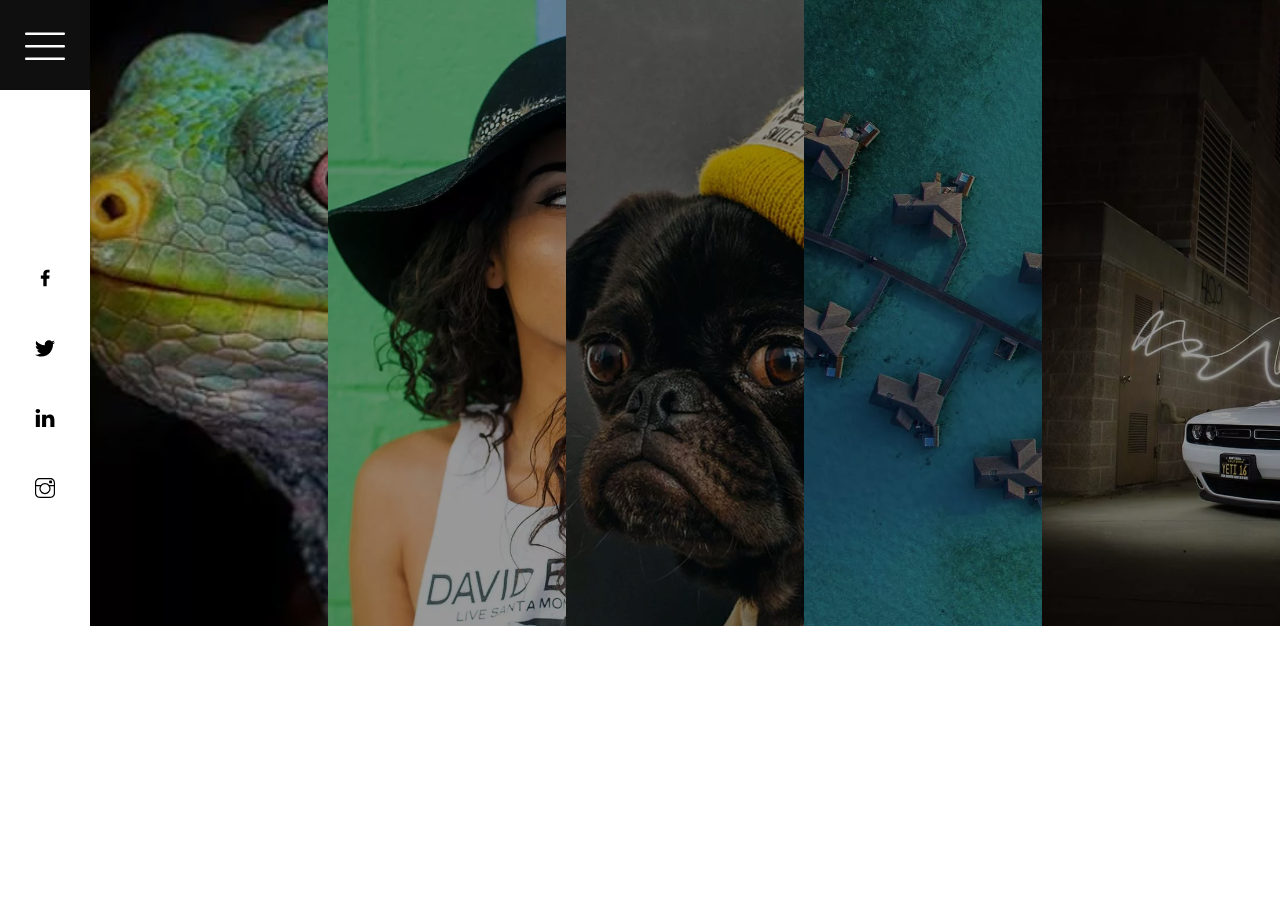
<file: INDEX.html>
<!DOCTYPE html>
<html lang="pt-br">

<head>
    <meta charset="UTF-8">
    <meta name="viewport" content="width=device-width, initial-scale=1.0">
    <title>Document</title>
    <link rel="stylesheet" href="rian.css">
    <link rel="preconnect" href="https://fonts.googleapis.com">
    <link rel="preconnect" href="https://fonts.gstatic.com" crossorigin>
    <link href="https://fonts.googleapis.com/css2?family=Montserrat:ital,wght@0,100..900;1,100..900&display=swap"
        rel="stylesheet">
</head>

<body>
    <div id="home" class="">
        <input class="checkboxmenu" type="checkbox">
        <div id="menuc">
            <div id="partecimamenuc">
                <div id="" class="divseta">
                    <svg class="seta" version="1.1" xmlns="http://www.w3.org/2000/svg"
                        xmlns:xlink="http://www.w3.org/1999/xlink" viewBox="0 0 17 17">
                        <g>
                        </g>
                        <path
                            d="M16 8.972h-12.793l6.146 6.146-0.707 0.707-7.353-7.353 7.354-7.354 0.707 0.707-6.147 6.147h12.793v1z" />
                    </svg>
                </div>
                <div id="" class="tulen"><img src="logo.png.webp" alt=""></div>
            </div>
            <div id="links">
                <a href="" class="link f30 corzinha">Home</a><br><br>
                <a href="about.html" class="link f30">About</a><br><br>
                <a href="gallery.html" class="link f30">Gallery</a><br><br>
                <a href="" class="link f30">Blog</a><br><br>
                <a href="" class="link f30">Contact</a>

            </div>
        </div>
        <div id="menu" class="">
            <div id="pretomenu"><svg id="menuicon" version="1.1" xmlns="http://www.w3.org/2000/svg"
                    xmlns:xlink="http://www.w3.org/1999/xlink" viewBox="0 0 20 20">
                    <path
                        d="M17.5 6h-15c-0.276 0-0.5-0.224-0.5-0.5s0.224-0.5 0.5-0.5h15c0.276 0 0.5 0.224 0.5 0.5s-0.224 0.5-0.5 0.5z">
                    </path>
                    <path
                        d="M17.5 11h-15c-0.276 0-0.5-0.224-0.5-0.5s0.224-0.5 0.5-0.5h15c0.276 0 0.5 0.224 0.5 0.5s-0.224 0.5-0.5 0.5z">
                    </path>
                    <path
                        d="M17.5 16h-15c-0.276 0-0.5-0.224-0.5-0.5s0.224-0.5 0.5-0.5h15c0.276 0 0.5 0.224 0.5 0.5s-0.224 0.5-0.5 0.5z">
                    </path>
                </svg></div>

            <div id="menu1">
                <svg class="redessocialicon" xmlns="http://www.w3.org/2000/svg" x="0px" y="0px" viewBox="0 0 24 24">
                    <path
                        d="M17.525,9H14V7c0-1.032,0.084-1.682,1.563-1.682h1.868v-3.18C16.522,2.044,15.608,1.998,14.693,2 C11.98,2,10,3.657,10,6.699V9H7v4l3-0.001V22h4v-9.003l3.066-0.001L17.525,9z">
                    </path>
                </svg>


                <svg class="redessocialicon" xmlns="http://www.w3.org/2000/svg" x="0px" y="0px" viewBox="0 0 50 50">
                    <path
                        d="M 50.0625 10.4375 C 48.214844 11.257813 46.234375 11.808594 44.152344 12.058594 C 46.277344 10.785156 47.910156 8.769531 48.675781 6.371094 C 46.691406 7.546875 44.484375 8.402344 42.144531 8.863281 C 40.269531 6.863281 37.597656 5.617188 34.640625 5.617188 C 28.960938 5.617188 24.355469 10.21875 24.355469 15.898438 C 24.355469 16.703125 24.449219 17.488281 24.625 18.242188 C 16.078125 17.8125 8.503906 13.71875 3.429688 7.496094 C 2.542969 9.019531 2.039063 10.785156 2.039063 12.667969 C 2.039063 16.234375 3.851563 19.382813 6.613281 21.230469 C 4.925781 21.175781 3.339844 20.710938 1.953125 19.941406 C 1.953125 19.984375 1.953125 20.027344 1.953125 20.070313 C 1.953125 25.054688 5.5 29.207031 10.199219 30.15625 C 9.339844 30.390625 8.429688 30.515625 7.492188 30.515625 C 6.828125 30.515625 6.183594 30.453125 5.554688 30.328125 C 6.867188 34.410156 10.664063 37.390625 15.160156 37.472656 C 11.644531 40.230469 7.210938 41.871094 2.390625 41.871094 C 1.558594 41.871094 0.742188 41.824219 -0.0585938 41.726563 C 4.488281 44.648438 9.894531 46.347656 15.703125 46.347656 C 34.617188 46.347656 44.960938 30.679688 44.960938 17.09375 C 44.960938 16.648438 44.949219 16.199219 44.933594 15.761719 C 46.941406 14.3125 48.683594 12.5 50.0625 10.4375 Z">
                    </path>
                </svg>


                <svg class="redessocialicon" version="1.1" xmlns="http://www.w3.org/2000/svg"
                    xmlns:xlink="http://www.w3.org/1999/xlink" viewBox="0 0 17 17">
                    <g>
                    </g>
                    <path
                        d="M0.698 5.823h3.438v10.323h-3.438v-10.323zM2.438 0.854c-1.167 0-1.938 0.771-1.938 1.782 0 0.989 0.74 1.781 1.896 1.781h0.021c1.198 0 1.948-0.792 1.938-1.781-0.011-1.011-0.74-1.782-1.917-1.782zM12.552 5.583c-1.829 0-2.643 1.002-3.094 1.709v-1.469h-3.427c0 0 0.042 0.969 0 10.323h3.427v-5.761c0-0.312 0.032-0.615 0.114-0.843 0.251-0.615 0.812-1.25 1.762-1.25 1.238 0 1.738 0.948 1.738 2.333v5.521h3.428v-5.917c0-3.167-1.688-4.646-3.948-4.646z"
                        fill="#000000" />
                </svg>


                <svg class="redessocialicon" version="1.1" xmlns="http://www.w3.org/2000/svg"
                    xmlns:xlink="http://www.w3.org/1999/xlink" viewBox="0 0 17 17">
                    <g>
                    </g>
                    <path
                        d="M13 0h-9c-2.2 0-4 1.8-4 4v9c0 2.2 1.8 4 4 4h9c2.2 0 4-1.8 4-4v-9c0-2.2-1.8-4-4-4zM16 13c0 1.654-1.346 3-3 3h-9c-1.654 0-3-1.346-3-3v-6h3.207c-0.286 0.61-0.457 1.283-0.457 2 0 2.619 2.131 4.75 4.75 4.75s4.75-2.131 4.75-4.75c0-0.717-0.171-1.39-0.457-2h3.207v6zM12.25 9c0 2.068-1.682 3.75-3.75 3.75s-3.75-1.682-3.75-3.75 1.682-3.75 3.75-3.75 3.75 1.682 3.75 3.75zM12.152 6c-0.872-1.059-2.176-1.75-3.652-1.75s-2.78 0.691-3.652 1.75h-3.848v-2c0-1.654 1.346-3 3-3h9c1.654 0 3 1.346 3 3v2h-3.848zM14.454 2.722v1.298c0 0.299-0.244 0.543-0.542 0.543h-1.368c-0.3-0.001-0.544-0.245-0.544-0.543v-1.298c0-0.299 0.244-0.543 0.544-0.543h1.368c0.298 0 0.542 0.244 0.542 0.543z"
                        fill="#000000" />
                </svg>
            </div>

        </div>
        <div id="imgs" class="">


            <div id="img1h" class="item-gal">
                <div class="txt">
                    <div class="pa-tag f12">PEOPLE</div>
                    <h2>69 Flavio Burg Suite</h2>
                    <div id="divArthur">
                        <img id="author" src="author.jpg.webp" alt="">
                        <h4 class="f24">Arthur Rose</h4>
                    </div>

                </div>
            </div>
            <div id="img2h" class="item-gal">
                <div class="txt">
                    <div class="pa-tag f12">PEOPLE</div>
                    <h2>69 Flavio Burg Suite</h2>
                    <div id="divArthur">
                        <img id="author" src="author.jpg.webp" alt="">
                        <h4 class="f24">Arthur Rose</h4>
                    </div>
                </div>
            </div>
            <div id="img3h" class="item-gal">
                <div class="txt">
                    <div class="pa-tag f12">PEOPLE</div>
                    <h2>69 Flavio Burg Suite</h2>
                    <div id="divArthur">
                        <img id="author" src="author.jpg.webp" alt="">
                        <h4 class="f24">Arthur Rose</h4>
                    </div>
                </div>
            </div>
            <div id="img4h" class="item-gal">
                <div class="txt">
                    <div class="pa-tag f12">PEOPLE</div>
                    <h2>69 Flavio Burg Suite</h2>
                    <div id="divArthur">
                        <img id="author" src="author.jpg.webp" alt="">
                        <h4 class="f24">Arthur Rose</h4>
                    </div>
                </div>
            </div>
            <div id="img5h" class="item-gal">
                <div class="txt">
                    <div class="pa-tag f12">PEOPLE</div>
                    <h2>69 Flavio Burg Suite</h2>
                    <div id="divArthur">
                        <img id="author" src="author.jpg.webp" alt="">
                        <h4 class="f24">Arthur Rose</h4>
                    </div>
                </div>
            </div>
        </div>
</body>

</html>

//rianzinppl
</file>
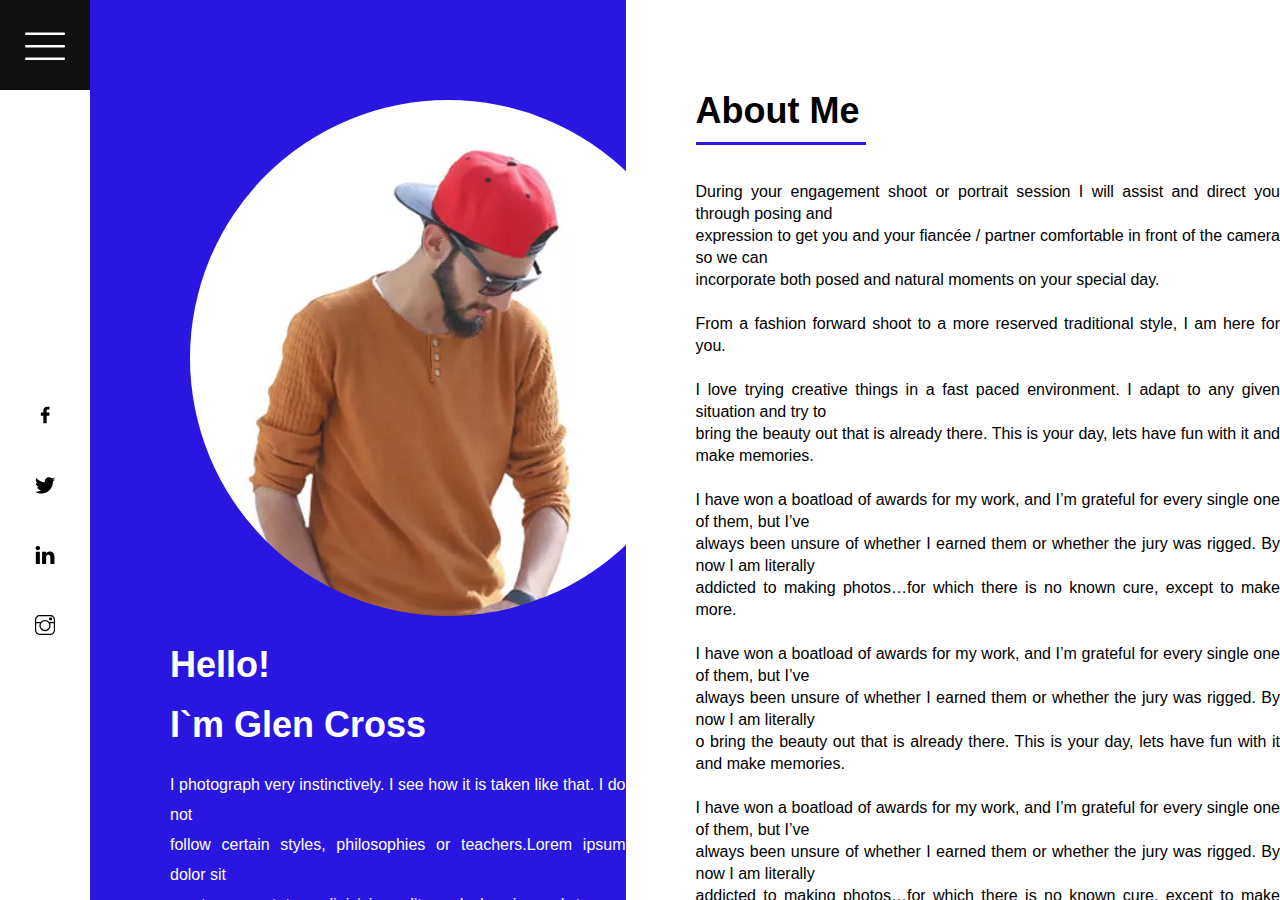
<file: ABOUT.html>
<!DOCTYPE html>
<html lang="en">

<head>
    <meta charset="UTF-8">
    <meta name="viewport" content="width=device-width, initial-scale=1.0">
    <title>Document</title>
    <link rel="stylesheet" href="rian.css">
</head>

<body>
    <div id="home" class="">
        <input class="checkboxmenu" type="checkbox">
        <div id="menuc">
            <div id="partecimamenuc">
                <div id="" class="divseta">
                    <svg class="seta" version="1.1" xmlns="http://www.w3.org/2000/svg"
                        xmlns:xlink="http://www.w3.org/1999/xlink" viewBox="0 0 17 17">
                        <g>
                        </g>
                        <path
                            d="M16 8.972h-12.793l6.146 6.146-0.707 0.707-7.353-7.353 7.354-7.354 0.707 0.707-6.147 6.147h12.793v1z" />
                    </svg>
                </div>
                <div id="" class="tulen"><img src="logo.png.webp" alt=""></div>
            </div>
            <div id="links">
                <a href="index.html" class="link f30">Home</a><br><br>
                <a href="" class="link f30 corzinha">About</a><br><br>
                <a href="gallery.html" class="link f30">Gallery</a><br><br>
                <a href="" class="link f30">Blog</a><br><br>
                <a href="" class="link f30">Contact</a>

            </div>
        </div>
        <div id="menu" class="">
            <div id="pretomenu"><svg id="menuicon" version="1.1" xmlns="http://www.w3.org/2000/svg"
                    xmlns:xlink="http://www.w3.org/1999/xlink" viewBox="0 0 20 20">
                    <path
                        d="M17.5 6h-15c-0.276 0-0.5-0.224-0.5-0.5s0.224-0.5 0.5-0.5h15c0.276 0 0.5 0.224 0.5 0.5s-0.224 0.5-0.5 0.5z">
                    </path>
                    <path
                        d="M17.5 11h-15c-0.276 0-0.5-0.224-0.5-0.5s0.224-0.5 0.5-0.5h15c0.276 0 0.5 0.224 0.5 0.5s-0.224 0.5-0.5 0.5z">
                    </path>
                    <path
                        d="M17.5 16h-15c-0.276 0-0.5-0.224-0.5-0.5s0.224-0.5 0.5-0.5h15c0.276 0 0.5 0.224 0.5 0.5s-0.224 0.5-0.5 0.5z">
                    </path>
                </svg></div>

            <div id="menu1">
                <svg class="redessocialicon" xmlns="http://www.w3.org/2000/svg" x="0px" y="0px" viewBox="0 0 24 24">
                    <path
                        d="M17.525,9H14V7c0-1.032,0.084-1.682,1.563-1.682h1.868v-3.18C16.522,2.044,15.608,1.998,14.693,2 C11.98,2,10,3.657,10,6.699V9H7v4l3-0.001V22h4v-9.003l3.066-0.001L17.525,9z">
                    </path>
                </svg>


                <svg class="redessocialicon" xmlns="http://www.w3.org/2000/svg" x="0px" y="0px" viewBox="0 0 50 50">
                    <path
                        d="M 50.0625 10.4375 C 48.214844 11.257813 46.234375 11.808594 44.152344 12.058594 C 46.277344 10.785156 47.910156 8.769531 48.675781 6.371094 C 46.691406 7.546875 44.484375 8.402344 42.144531 8.863281 C 40.269531 6.863281 37.597656 5.617188 34.640625 5.617188 C 28.960938 5.617188 24.355469 10.21875 24.355469 15.898438 C 24.355469 16.703125 24.449219 17.488281 24.625 18.242188 C 16.078125 17.8125 8.503906 13.71875 3.429688 7.496094 C 2.542969 9.019531 2.039063 10.785156 2.039063 12.667969 C 2.039063 16.234375 3.851563 19.382813 6.613281 21.230469 C 4.925781 21.175781 3.339844 20.710938 1.953125 19.941406 C 1.953125 19.984375 1.953125 20.027344 1.953125 20.070313 C 1.953125 25.054688 5.5 29.207031 10.199219 30.15625 C 9.339844 30.390625 8.429688 30.515625 7.492188 30.515625 C 6.828125 30.515625 6.183594 30.453125 5.554688 30.328125 C 6.867188 34.410156 10.664063 37.390625 15.160156 37.472656 C 11.644531 40.230469 7.210938 41.871094 2.390625 41.871094 C 1.558594 41.871094 0.742188 41.824219 -0.0585938 41.726563 C 4.488281 44.648438 9.894531 46.347656 15.703125 46.347656 C 34.617188 46.347656 44.960938 30.679688 44.960938 17.09375 C 44.960938 16.648438 44.949219 16.199219 44.933594 15.761719 C 46.941406 14.3125 48.683594 12.5 50.0625 10.4375 Z">
                    </path>
                </svg>


                <svg class="redessocialicon" version="1.1" xmlns="http://www.w3.org/2000/svg"
                    xmlns:xlink="http://www.w3.org/1999/xlink" viewBox="0 0 17 17">
                    <g>
                    </g>
                    <path
                        d="M0.698 5.823h3.438v10.323h-3.438v-10.323zM2.438 0.854c-1.167 0-1.938 0.771-1.938 1.782 0 0.989 0.74 1.781 1.896 1.781h0.021c1.198 0 1.948-0.792 1.938-1.781-0.011-1.011-0.74-1.782-1.917-1.782zM12.552 5.583c-1.829 0-2.643 1.002-3.094 1.709v-1.469h-3.427c0 0 0.042 0.969 0 10.323h3.427v-5.761c0-0.312 0.032-0.615 0.114-0.843 0.251-0.615 0.812-1.25 1.762-1.25 1.238 0 1.738 0.948 1.738 2.333v5.521h3.428v-5.917c0-3.167-1.688-4.646-3.948-4.646z"
                        fill="#000000" />
                </svg>


                <svg class="redessocialicon" version="1.1" xmlns="http://www.w3.org/2000/svg"
                    xmlns:xlink="http://www.w3.org/1999/xlink" viewBox="0 0 17 17">
                    <g>
                    </g>
                    <path
                        d="M13 0h-9c-2.2 0-4 1.8-4 4v9c0 2.2 1.8 4 4 4h9c2.2 0 4-1.8 4-4v-9c0-2.2-1.8-4-4-4zM16 13c0 1.654-1.346 3-3 3h-9c-1.654 0-3-1.346-3-3v-6h3.207c-0.286 0.61-0.457 1.283-0.457 2 0 2.619 2.131 4.75 4.75 4.75s4.75-2.131 4.75-4.75c0-0.717-0.171-1.39-0.457-2h3.207v6zM12.25 9c0 2.068-1.682 3.75-3.75 3.75s-3.75-1.682-3.75-3.75 1.682-3.75 3.75-3.75 3.75 1.682 3.75 3.75zM12.152 6c-0.872-1.059-2.176-1.75-3.652-1.75s-2.78 0.691-3.652 1.75h-3.848v-2c0-1.654 1.346-3 3-3h9c1.654 0 3 1.346 3 3v2h-3.848zM14.454 2.722v1.298c0 0.299-0.244 0.543-0.542 0.543h-1.368c-0.3-0.001-0.544-0.245-0.544-0.543v-1.298c0-0.299 0.244-0.543 0.544-0.543h1.368c0.298 0 0.542 0.244 0.542 0.543z"
                        fill="#000000" />
                </svg>
            </div>

        </div>
        <div id="principalabt">
            <div id="azul" class=""><img id="imgabt" src="about.jpg.webp" alt="">
                <div class="divjust">
                    <h2 class="f36">Hello!</h2> <br>
                    <h2 class="f36">I`m Glen Cross</h2><br>
                    <p>I photograph very instinctively. I see how it is taken like that. I do not <br> follow certain
                        styles, philosophies or teachers.Lorem ipsum dolor sit <br> amet, consectetur adipisicing elit,
                        sed do eiusmod tempor incididunt ut <br> labore et dolore magna aliqua. Ut enim ad minim veniam,
                        quis nostrud <br> exercitation ullamco</p>
                </div>
            </div>
            <div id="txtabt" class="">
                <div class="">
                    <h2 class="f36 tituloabt">About Me</h2>
                </div> <br><br>
                <p>During your engagement shoot or portrait session I will assist and direct you through posing and <br>
                    expression to get you and your fiancée / partner comfortable in front of the camera so we can <br>
                    incorporate both posed and natural moments on your special day. <br><br>

                    From a fashion forward shoot to a more reserved traditional style, I am here for you. <br><br>

                    I love trying creative things in a fast paced environment. I adapt to any given situation and try to
                    <br> bring the beauty out that is already there. This is your day, lets have fun with it and make
                    memories. <br><br>

                    I have won a boatload of awards for my work, and I’m grateful for every single one of them, but I’ve
                    <br> always been unsure of whether I earned them or whether the jury was rigged. By now I am
                    literally <br> addicted to making photos…for which there is no known cure, except to make more.
                    <br><br>

                    I have won a boatload of awards for my work, and I’m grateful for every single one of them, but I’ve
                    <br> always been unsure of whether I earned them or whether the jury was rigged. By now I am
                    literally <br> o bring the beauty out that is already there. This is your day, lets have fun with it
                    and make memories. <br><br>

                    I have won a boatload of awards for my work, and I’m grateful for every single one of them, but I’ve
                    <br> always been unsure of whether I earned them or whether the jury was rigged. By now I am
                    literally <br> addicted to making photos…for which there is no known cure, except to make more.
                    <br><br>

                    I have won a boatload of awards for my work, and I’m grateful for every single one of them, but I’ve
                    <br> always been unsure of whether I earned them or whether the jury was rigged.</p>
                <br><br>
                <h2 class="f36 tituloabt">My Skills</h2>
                <div id="" class="divredonda"></div>
                <div id="" class="divredonda"></div>
                <div id="" class="divredonda"></div>
                <div id="" class="divredonda"></div>
            </div>
        </div>
    </div>
    </div>
    </div>
</body>

</html>
</file>
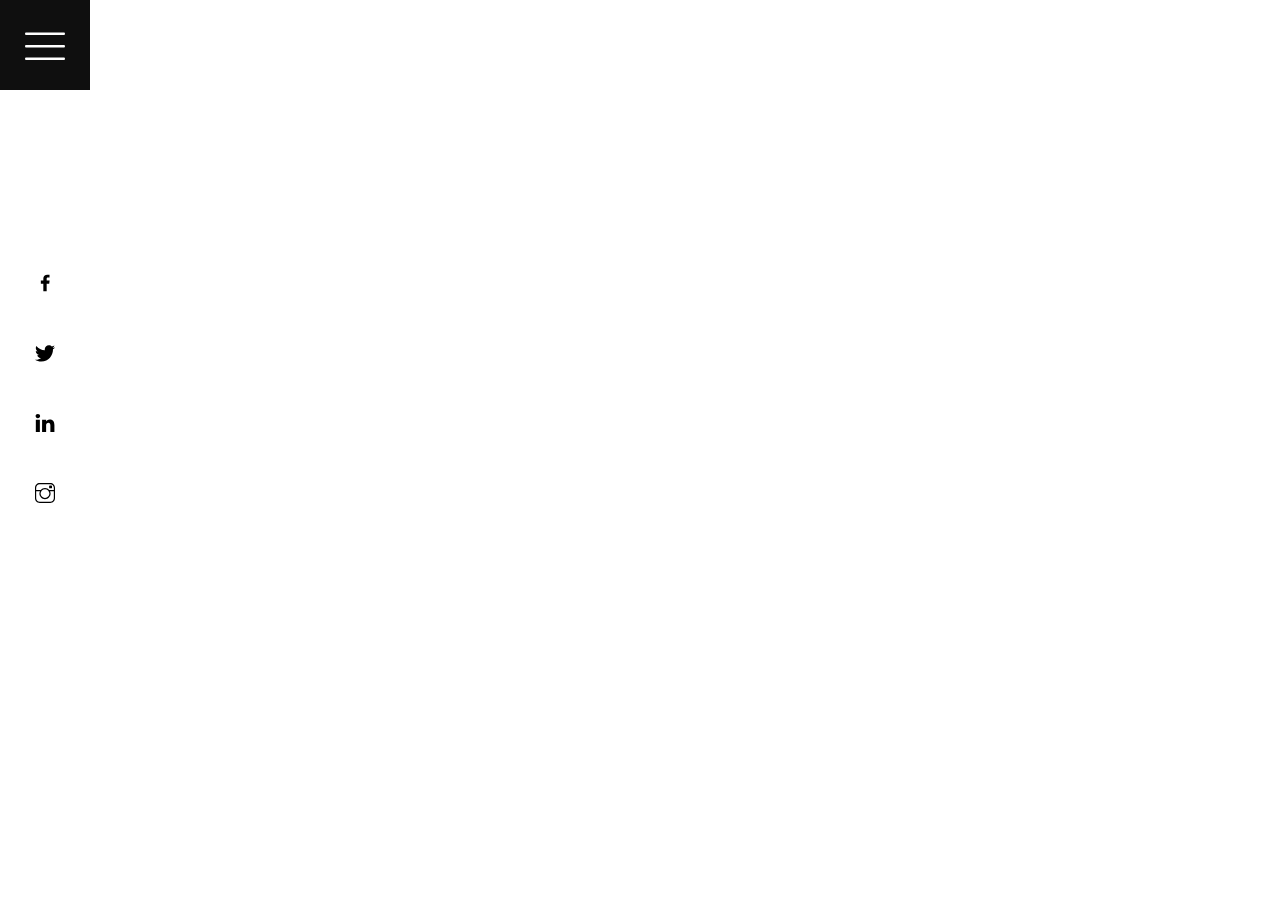
<file: CONTATO.html>
<!DOCTYPE html>
<html lang="en">

<head>
    <meta charset="UTF-8">
    <meta name="viewport" content="width=device-width, initial-scale=1.0">
    <title>Document</title>
    <link rel="stylesheet" href="rian.css">
</head>

<body>
    <div id="home" >
        <input class="checkboxmenu" type="checkbox">
        <div id="menuc">
            <div id="partecimamenuc">
                <div id="" class="divseta">
                    <svg class="seta" version="1.1" xmlns="http://www.w3.org/2000/svg"
                        xmlns:xlink="http://www.w3.org/1999/xlink" viewBox="0 0 17 17">
                        <g>
                        </g>
                        <path
                            d="M16 8.972h-12.793l6.146 6.146-0.707 0.707-7.353-7.353 7.354-7.354 0.707 0.707-6.147 6.147h12.793v1z" />
                    </svg>
                </div>
                <div id="" class="tulen"><img src="logo.png.webp" alt=""></div>
            </div>
            <div id="links">
                <a href="index.html" class="link f30">Home</a><br><br>
                <a href="" class="link f30 corzinha">About</a><br><br>
                <a href="gallery.html" class="link f30">Gallery</a><br><br>
                <a href="" class="link f30">Blog</a><br><br>
                <a href="" class="link f30">Contact</a>

            </div>
        </div>
        <div id="menu" class="">
            <div id="pretomenu"><svg id="menuicon" version="1.1" xmlns="http://www.w3.org/2000/svg"
                    xmlns:xlink="http://www.w3.org/1999/xlink" viewBox="0 0 20 20">
                    <path
                        d="M17.5 6h-15c-0.276 0-0.5-0.224-0.5-0.5s0.224-0.5 0.5-0.5h15c0.276 0 0.5 0.224 0.5 0.5s-0.224 0.5-0.5 0.5z">
                    </path>
                    <path
                        d="M17.5 11h-15c-0.276 0-0.5-0.224-0.5-0.5s0.224-0.5 0.5-0.5h15c0.276 0 0.5 0.224 0.5 0.5s-0.224 0.5-0.5 0.5z">
                    </path>
                    <path
                        d="M17.5 16h-15c-0.276 0-0.5-0.224-0.5-0.5s0.224-0.5 0.5-0.5h15c0.276 0 0.5 0.224 0.5 0.5s-0.224 0.5-0.5 0.5z">
                    </path>
                </svg></div>

            <div id="menu1">
                <svg class="redessocialicon" xmlns="http://www.w3.org/2000/svg" x="0px" y="0px" viewBox="0 0 24 24">
                    <path
                        d="M17.525,9H14V7c0-1.032,0.084-1.682,1.563-1.682h1.868v-3.18C16.522,2.044,15.608,1.998,14.693,2 C11.98,2,10,3.657,10,6.699V9H7v4l3-0.001V22h4v-9.003l3.066-0.001L17.525,9z">
                    </path>
                </svg>


                <svg class="redessocialicon" xmlns="http://www.w3.org/2000/svg" x="0px" y="0px" viewBox="0 0 50 50">
                    <path
                        d="M 50.0625 10.4375 C 48.214844 11.257813 46.234375 11.808594 44.152344 12.058594 C 46.277344 10.785156 47.910156 8.769531 48.675781 6.371094 C 46.691406 7.546875 44.484375 8.402344 42.144531 8.863281 C 40.269531 6.863281 37.597656 5.617188 34.640625 5.617188 C 28.960938 5.617188 24.355469 10.21875 24.355469 15.898438 C 24.355469 16.703125 24.449219 17.488281 24.625 18.242188 C 16.078125 17.8125 8.503906 13.71875 3.429688 7.496094 C 2.542969 9.019531 2.039063 10.785156 2.039063 12.667969 C 2.039063 16.234375 3.851563 19.382813 6.613281 21.230469 C 4.925781 21.175781 3.339844 20.710938 1.953125 19.941406 C 1.953125 19.984375 1.953125 20.027344 1.953125 20.070313 C 1.953125 25.054688 5.5 29.207031 10.199219 30.15625 C 9.339844 30.390625 8.429688 30.515625 7.492188 30.515625 C 6.828125 30.515625 6.183594 30.453125 5.554688 30.328125 C 6.867188 34.410156 10.664063 37.390625 15.160156 37.472656 C 11.644531 40.230469 7.210938 41.871094 2.390625 41.871094 C 1.558594 41.871094 0.742188 41.824219 -0.0585938 41.726563 C 4.488281 44.648438 9.894531 46.347656 15.703125 46.347656 C 34.617188 46.347656 44.960938 30.679688 44.960938 17.09375 C 44.960938 16.648438 44.949219 16.199219 44.933594 15.761719 C 46.941406 14.3125 48.683594 12.5 50.0625 10.4375 Z">
                    </path>
                </svg>


                <svg class="redessocialicon" version="1.1" xmlns="http://www.w3.org/2000/svg"
                    xmlns:xlink="http://www.w3.org/1999/xlink" viewBox="0 0 17 17">
                    <g>
                    </g>
                    <path
                        d="M0.698 5.823h3.438v10.323h-3.438v-10.323zM2.438 0.854c-1.167 0-1.938 0.771-1.938 1.782 0 0.989 0.74 1.781 1.896 1.781h0.021c1.198 0 1.948-0.792 1.938-1.781-0.011-1.011-0.74-1.782-1.917-1.782zM12.552 5.583c-1.829 0-2.643 1.002-3.094 1.709v-1.469h-3.427c0 0 0.042 0.969 0 10.323h3.427v-5.761c0-0.312 0.032-0.615 0.114-0.843 0.251-0.615 0.812-1.25 1.762-1.25 1.238 0 1.738 0.948 1.738 2.333v5.521h3.428v-5.917c0-3.167-1.688-4.646-3.948-4.646z"
                        fill="#000000" />
                </svg>


                <svg class="redessocialicon" version="1.1" xmlns="http://www.w3.org/2000/svg"
                    xmlns:xlink="http://www.w3.org/1999/xlink" viewBox="0 0 17 17">
                    <g>
                    </g>
                    <path
                        d="M13 0h-9c-2.2 0-4 1.8-4 4v9c0 2.2 1.8 4 4 4h9c2.2 0 4-1.8 4-4v-9c0-2.2-1.8-4-4-4zM16 13c0 1.654-1.346 3-3 3h-9c-1.654 0-3-1.346-3-3v-6h3.207c-0.286 0.61-0.457 1.283-0.457 2 0 2.619 2.131 4.75 4.75 4.75s4.75-2.131 4.75-4.75c0-0.717-0.171-1.39-0.457-2h3.207v6zM12.25 9c0 2.068-1.682 3.75-3.75 3.75s-3.75-1.682-3.75-3.75 1.682-3.75 3.75-3.75 3.75 1.682 3.75 3.75zM12.152 6c-0.872-1.059-2.176-1.75-3.652-1.75s-2.78 0.691-3.652 1.75h-3.848v-2c0-1.654 1.346-3 3-3h9c1.654 0 3 1.346 3 3v2h-3.848zM14.454 2.722v1.298c0 0.299-0.244 0.543-0.542 0.543h-1.368c-0.3-0.001-0.544-0.245-0.544-0.543v-1.298c0-0.299 0.244-0.543 0.544-0.543h1.368c0.298 0 0.542 0.244 0.542 0.543z"
                        fill="#000000" />
                </svg>
            </div>

        </div>
        <div><iframe src="https://www.google.com/maps/embed?pb=!1m16!1m12!1m3!1d46469.795212035344!2d-75.44033050701098!3d43.28573601379968!2m3!1f0!2f0!3f0!3m2!1i1024!2i768!4f13.1!2m1!1sProgram%20in%20Photography%20New%20York%20NY%20United%20States!5e0!3m2!1spt-BR!2sbr!4v1751322948303!5m2!1spt-BR!2sbr" width="100%" height="100%" style="border:0;" allowfullscreen="" loading="lazy" referrerpolicy="no-referrer-when-downgrade"></iframe></div>
   <div></div>
    </div>
</body>

</html>
</file>
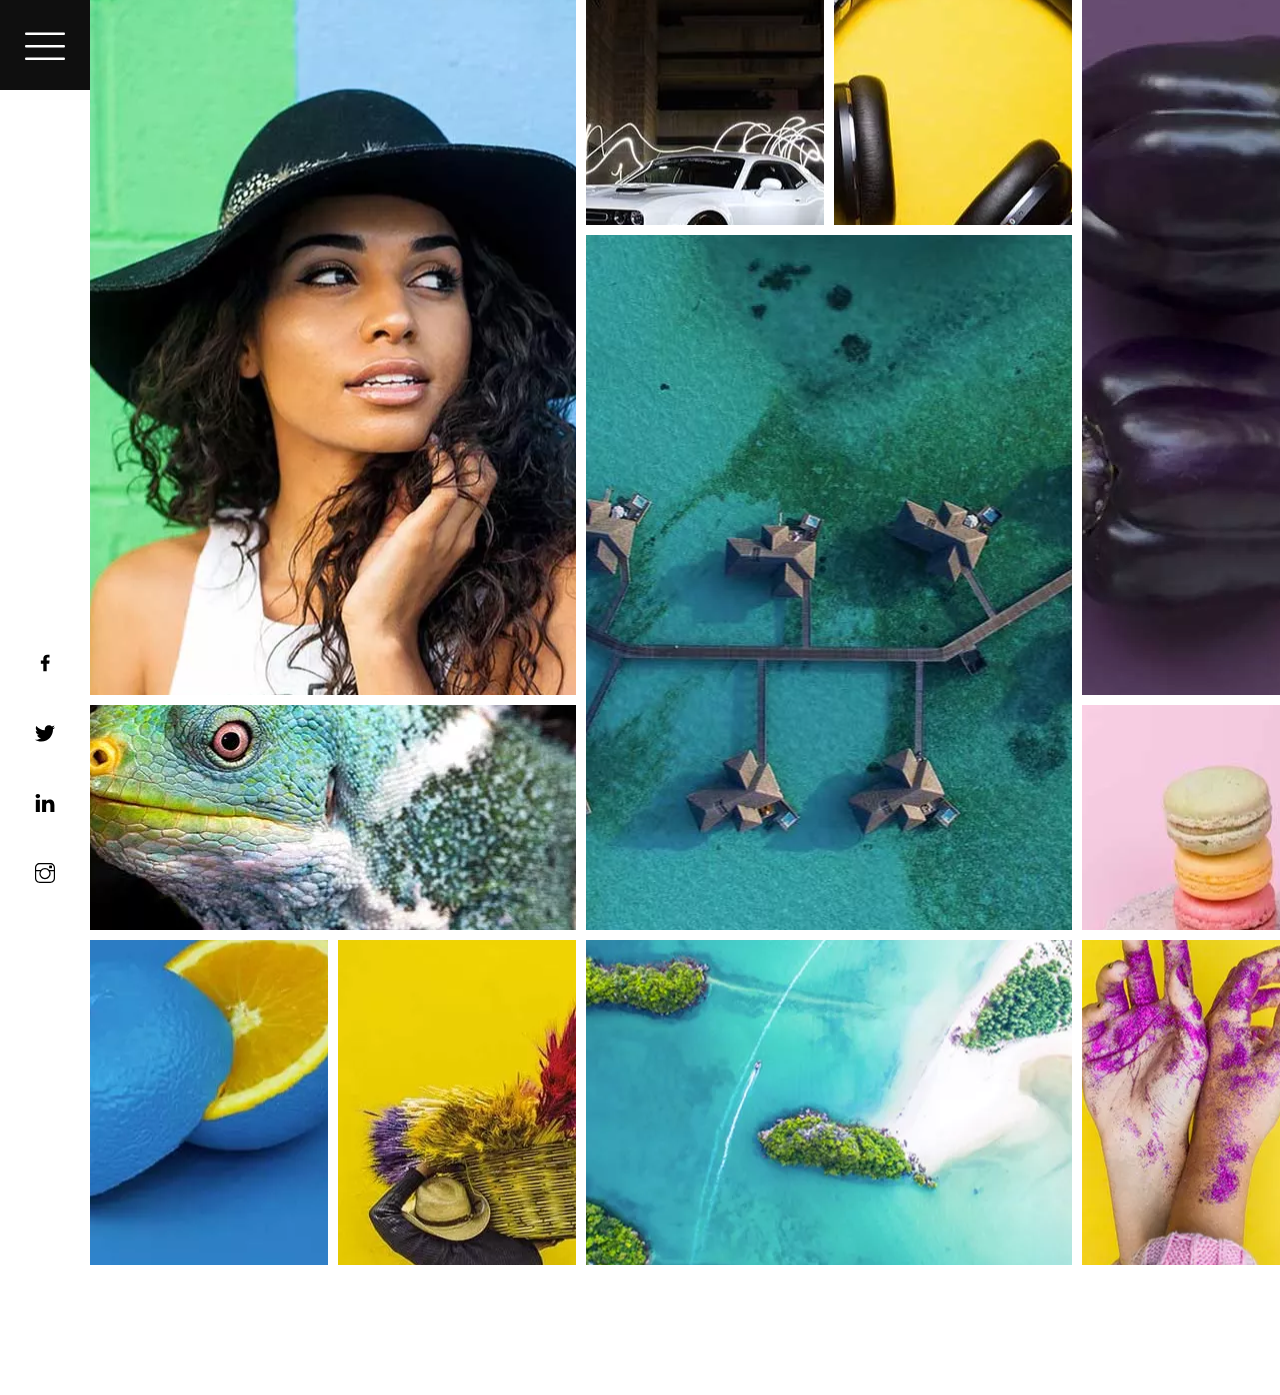
<file: GALERIA.html>
<!DOCTYPE html>
<html lang="en">

<head>
    <meta charset="UTF-8">
    <meta name="viewport" content="width=device-width, initial-scale=1.0">
    <title>Document</title>
    <link rel="stylesheet" href="rian.css">
</head>

<body>
    <div id="homeg" class="">
        <input class="checkboxmenu" type="checkbox">
        <div id="menuc">
            <div id="partecimamenuc">
                <div id="" class="divseta">
                    <svg class="seta" version="1.1" xmlns="http://www.w3.org/2000/svg"
                        xmlns:xlink="http://www.w3.org/1999/xlink" viewBox="0 0 17 17">
                        <g>
                        </g>
                        <path
                            d="M16 8.972h-12.793l6.146 6.146-0.707 0.707-7.353-7.353 7.354-7.354 0.707 0.707-6.147 6.147h12.793v1z" />
                    </svg>
                </div>
                <div id="" class="tulen"><img src="logo.png.webp" alt=""></div>
            </div>
            <div id="links">
                <a href="index.html" class="link f30">Home</a><br><br>
                <a href="about.html" class="link f30">About</a><br><br>
                <a href="" class="link f30 corzinha">Gallery</a><br><br>
                <a href="" class="link f30">Blog</a><br><br>
                <a href="contact.html" class="link f30">Contact</a>

            </div>
        </div>
        <div id="menu" class="">
            <div id="pretomenu"><svg id="menuicon" version="1.1" xmlns="http://www.w3.org/2000/svg"
                    xmlns:xlink="http://www.w3.org/1999/xlink" viewBox="0 0 20 20">
                    <path
                        d="M17.5 6h-15c-0.276 0-0.5-0.224-0.5-0.5s0.224-0.5 0.5-0.5h15c0.276 0 0.5 0.224 0.5 0.5s-0.224 0.5-0.5 0.5z">
                    </path>
                    <path
                        d="M17.5 11h-15c-0.276 0-0.5-0.224-0.5-0.5s0.224-0.5 0.5-0.5h15c0.276 0 0.5 0.224 0.5 0.5s-0.224 0.5-0.5 0.5z">
                    </path>
                    <path
                        d="M17.5 16h-15c-0.276 0-0.5-0.224-0.5-0.5s0.224-0.5 0.5-0.5h15c0.276 0 0.5 0.224 0.5 0.5s-0.224 0.5-0.5 0.5z">
                    </path>
                </svg></div>

            <div id="menu1">
                <svg class="redessocialicon" xmlns="http://www.w3.org/2000/svg" x="0px" y="0px" viewBox="0 0 24 24">
                    <path
                        d="M17.525,9H14V7c0-1.032,0.084-1.682,1.563-1.682h1.868v-3.18C16.522,2.044,15.608,1.998,14.693,2 C11.98,2,10,3.657,10,6.699V9H7v4l3-0.001V22h4v-9.003l3.066-0.001L17.525,9z">
                    </path>
                </svg>


                <svg class="redessocialicon" xmlns="http://www.w3.org/2000/svg" x="0px" y="0px" viewBox="0 0 50 50">
                    <path
                        d="M 50.0625 10.4375 C 48.214844 11.257813 46.234375 11.808594 44.152344 12.058594 C 46.277344 10.785156 47.910156 8.769531 48.675781 6.371094 C 46.691406 7.546875 44.484375 8.402344 42.144531 8.863281 C 40.269531 6.863281 37.597656 5.617188 34.640625 5.617188 C 28.960938 5.617188 24.355469 10.21875 24.355469 15.898438 C 24.355469 16.703125 24.449219 17.488281 24.625 18.242188 C 16.078125 17.8125 8.503906 13.71875 3.429688 7.496094 C 2.542969 9.019531 2.039063 10.785156 2.039063 12.667969 C 2.039063 16.234375 3.851563 19.382813 6.613281 21.230469 C 4.925781 21.175781 3.339844 20.710938 1.953125 19.941406 C 1.953125 19.984375 1.953125 20.027344 1.953125 20.070313 C 1.953125 25.054688 5.5 29.207031 10.199219 30.15625 C 9.339844 30.390625 8.429688 30.515625 7.492188 30.515625 C 6.828125 30.515625 6.183594 30.453125 5.554688 30.328125 C 6.867188 34.410156 10.664063 37.390625 15.160156 37.472656 C 11.644531 40.230469 7.210938 41.871094 2.390625 41.871094 C 1.558594 41.871094 0.742188 41.824219 -0.0585938 41.726563 C 4.488281 44.648438 9.894531 46.347656 15.703125 46.347656 C 34.617188 46.347656 44.960938 30.679688 44.960938 17.09375 C 44.960938 16.648438 44.949219 16.199219 44.933594 15.761719 C 46.941406 14.3125 48.683594 12.5 50.0625 10.4375 Z">
                    </path>
                </svg>


                <svg class="redessocialicon" version="1.1" xmlns="http://www.w3.org/2000/svg"
                    xmlns:xlink="http://www.w3.org/1999/xlink" viewBox="0 0 17 17">
                    <g>
                    </g>
                    <path
                        d="M0.698 5.823h3.438v10.323h-3.438v-10.323zM2.438 0.854c-1.167 0-1.938 0.771-1.938 1.782 0 0.989 0.74 1.781 1.896 1.781h0.021c1.198 0 1.948-0.792 1.938-1.781-0.011-1.011-0.74-1.782-1.917-1.782zM12.552 5.583c-1.829 0-2.643 1.002-3.094 1.709v-1.469h-3.427c0 0 0.042 0.969 0 10.323h3.427v-5.761c0-0.312 0.032-0.615 0.114-0.843 0.251-0.615 0.812-1.25 1.762-1.25 1.238 0 1.738 0.948 1.738 2.333v5.521h3.428v-5.917c0-3.167-1.688-4.646-3.948-4.646z"
                        fill="#000000" />
                </svg>


                <svg class="redessocialicon" version="1.1" xmlns="http://www.w3.org/2000/svg"
                    xmlns:xlink="http://www.w3.org/1999/xlink" viewBox="0 0 17 17">
                    <g>
                    </g>
                    <path
                        d="M13 0h-9c-2.2 0-4 1.8-4 4v9c0 2.2 1.8 4 4 4h9c2.2 0 4-1.8 4-4v-9c0-2.2-1.8-4-4-4zM16 13c0 1.654-1.346 3-3 3h-9c-1.654 0-3-1.346-3-3v-6h3.207c-0.286 0.61-0.457 1.283-0.457 2 0 2.619 2.131 4.75 4.75 4.75s4.75-2.131 4.75-4.75c0-0.717-0.171-1.39-0.457-2h3.207v6zM12.25 9c0 2.068-1.682 3.75-3.75 3.75s-3.75-1.682-3.75-3.75 1.682-3.75 3.75-3.75 3.75 1.682 3.75 3.75zM12.152 6c-0.872-1.059-2.176-1.75-3.652-1.75s-2.78 0.691-3.652 1.75h-3.848v-2c0-1.654 1.346-3 3-3h9c1.654 0 3 1.346 3 3v2h-3.848zM14.454 2.722v1.298c0 0.299-0.244 0.543-0.542 0.543h-1.368c-0.3-0.001-0.544-0.245-0.544-0.543v-1.298c0-0.299 0.244-0.543 0.544-0.543h1.368c0.298 0 0.542 0.244 0.542 0.543z"
                        fill="#000000" />
                </svg>
            </div>

        </div>


        <div id="gallery">
            <div id="img1" class="hovergallery">
                <div id="divArthur">
                    <img id="author" src="author.jpg.webp" alt="">
                    <h4 class="f24">Arthur Rose</h4>
                </div>
            </div>
            <div id="img2" class="hovergallery">
                <div id="divArthur">
                    <img id="author" src="author.jpg.webp" alt="">
                    <h4 class="f24">Arthur Rose</h4>
                </div>
            </div>
            <div id="img3" class="hovergallery">
                <div id="divArthur">
                    <img id="author" src="author.jpg.webp" alt="">
                    <h4 class="f24">Arthur Rose</h4>
                </div>
            </div>
            <div id="img4" class="hovergallery">
                <div id="divArthur">
                    <img id="author" src="author.jpg.webp" alt="">
                    <h4 class="f24">Arthur Rose</h4>
                </div>
            </div>
            <div id="img5" class="hovergallery">
                <div id="divArthur">
                    <img id="author" src="author.jpg.webp" alt="">
                    <h4 class="f24">Arthur Rose</h4>
                </div>
            </div>
            <div id="img6" class="hovergallery">
                <div id="divArthur">
                    <img id="author" src="author.jpg.webp" alt="">
                    <h4 class="f24">Arthur Rose</h4>
                </div>
            </div>
            <div id="img7" class="hovergallery">
                <div id="divArthur">
                    <img id="author" src="author.jpg.webp" alt="">
                    <h4 class="f24">Arthur Rose</h4>
                </div>
            </div>
            <div id="img8" class="hovergallery">
                <div id="divArthur">
                    <img id="author" src="author.jpg.webp" alt="">
                    <h4 class="f24">Arthur Rose</h4>
                </div>
            </div>
            <div id="img9" class="hovergallery">
                <div id="divArthur">
                    <img id="author" src="author.jpg.webp" alt="">
                    <h4 class="f24">Arthur Rose</h4>
                </div>
            </div>
            <div id="img10" class="hovergallery">
                <div id="divArthur">
                    <img id="author" src="author.jpg.webp" alt="">
                    <h4 class="f24">Arthur Rose</h4>
                </div>
            </div>
            <div id="img11" class="hovergallery">
                <div id="divArthur">
                    <img id="author" src="author.jpg.webp" alt="">
                    <h4 class="f24">Arthur Rose</h4>
                </div>
            </div>
        </div>
    </div>
    </div>
    </div>
</body>

</html>
</file>
<file: rian.css>
*{
    margin: 0;
    padding: 0;
    text-decoration: none;
    font-family: "Montserrat", sans-serif;
    color: white;
}

body{

}

h2{
    font-size: 60px;
}

.f60{
    font-size: 60px;
}

.f24{
    font-size: 24px;
}

.f12{
    font-size: 12px;
}

.f30{
    font-size: 30px;
}

.f16{
    font-size: 16px;
}

.f36{
    font-size: 36px;
}

.f20{
    font-size: 20px;
}

.f13{
    font-size: 13px;
}



#home{
    width: 100%;
    height: 100vh;
    display: grid;
    grid-template-columns: 90px 1fr;
    overflow-y: hidden;
}

#menu{
    height: 100%;
    width: 90px;
    display: grid;
    grid-template-rows: 90px 1fr;
}

#menu1{
    display: flex;
    flex-direction: column;
    justify-content: center;

}

#pretomenu{
    background-color: #0f0f0f;
    width: 100%;
    height: 90px;
    display: flex;
    justify-content: center;
    align-items: center;
}

#menuicon{
    fill: white;
    height: 50px;
}

.redessocialicon{
    height: 20px;
    fill: black;
    margin-top: 50px;
}

.redessocialicon:hover{
    cursor: pointer;
}

#img1h{
    background-image: url(5h.jpg.webp);
    height: 100%;
    position: relative;
}

#img2h{
    background-image: url(1h.jpg.webp);
    height: 100%;
    position: relative;
}

#img3h{
    background-image: url(2h.jpg.webp);
    height: 100%;
    position: relative;
}

#img4h{
    background-image: url(3h.jpg.webp);
    height: 100%;
    position: relative;
}

#img5h{
    background-image: url(4h.jpg.webp);
    height: 100%;
    position: relative;
}

#imgs{
    display: flex;
}

.item-gal{
    flex-grow: 1;
    transition: 0.4s;
    background-size: cover;
    background-position: 20% 0;
    background-color: rgba(0, 0, 0, 0.4);
    background-blend-mode: multiply;
    background-repeat: no-repeat;
    position: relative;
}

.item-gal:hover{
    flex-grow: 5.5;
    background-color: transparent;
    
}

#divArthur{
    display: flex;
    gap: 10px;
}

#author{
    border-radius: 50%;
}

.pa-tag{
    color: #2916e0;
    padding: 4px 20px;
    background-color: white;
    font-weight: 600;
    width: 50px;
    border-radius: 3%;
    display: flex;
}

.txt{
    position: absolute;
    top: 600px;
    left: 50px;
    opacity: 0;
    transition: 0s;
}

.item-gal:hover .txt{
    opacity: 1;
    top: 700px;
    transition: 0.5s;
}

.checkboxmenu{
    position: absolute;
    top: 30px;
    left: 30px;
    height: 30px;
    width: 30px;
    z-index: 200;
    opacity: 0;
}

#menuc{
    background-color: white;
    height: 100vh;
    width: 300px;
    position: absolute;
    top: 0;
    left: -300px;
    z-index: 20;
    transition: 0.5s;
}

.checkboxmenu:checked + #menuc{
    
    left: 0px;
    transition: 0.5s;
}

#partecimamenuc{
    display: flex;
}

.divseta{
    width: 90px;
    height: 90px;
    background-color: #0f0f0f;
    display: flex;
    justify-content: center;
    align-items: center;
}

.seta{
    width: 40px;
    fill: white;
    color: white;
}

.tulen{
    background-color: #2916e0;
    height:;
    width: 210px;
    text-align: center;
    padding-top: 30px;
}

.link{
    color: #b2b2b2;
    margin-top: 40px;
}

#links{
    text-align: center;
    margin-top: 260px;
    transition: 0.5s;
    
}

.link:hover{
    color: #2916e0;
    transition: 0.5s;
}

.corzinha{
    color: #2916e0;
}

/*About*/

#principalabt{
    display: flex;
    width: 100%;
    height: 100vh;
}

#azul{
    height: 100vh;
    width: 45%;
    background-color: #2916e0;
    text-align: center;
}

#imgabt{
    border-radius: 50%;
    margin: 100px;
}

.divjust{
    text-align: justify;
    margin-left: 80px;
    margin-top: -70px;
    line-height: 30px;
}

#txtabt{
    padding: 90px 0 0 70px;
    
}

#txtabt p{
    color: black;
    text-align: justify;
    line-height: 22px;
}

.tituloabt{
    color: black;
    border-bottom: solid 3px;
    border-color: #2916e0;
    width: 170px;
    padding-bottom: 10px;
}

.divredonda{
    border-radius: 50%;
    border-color: #2916e0;
    width: 100px;
    height: 100px;
}

#porcentagem1{
    
}

#porcentagem2{
    
}

#porcentagem3{
    
}

#porcentagem4{
    
}

/*Gallery*/

#gallery{
    display: grid;
    width: 100%;
    height: 100vh;
    gap: 10px;
    grid-template-columns: 20% 20% 20% 20% 20%;
  grid-template-rows:  25% 25% 25% 25% 25% 10%;
}

#img1{
    background-image: url(1.jpg.webp);
    grid-column: 1/3;
    grid-row: 1/4;
    background-position: center;
    background-repeat: no-repeat;
    align-items: end;
    display: flex;
    padding-bottom: 60px;
    padding-left: 20px;
}

#img2{
    background-image: url(2.jpg.webp);
    grid-column-start: 3;
    background-position: center;
    align-items: end;
    display: flex;
}

#img3{
    background-image: url(3.jpg.webp);
    grid-column-start: 4;
    background-position: center;
    align-items: end;
    display: flex;
}

#img4{
    background-image: url(4.jpg.webp);
    grid-column: 5;
    grid-row: 1/4;
    background-position: center;
    align-items: end;
    display: flex;
}

#img5{
    background-image: url(5.jpg.webp);
    background-position: center;
    grid-column: 1/3;
    grid-row: 4;
    background-repeat: no-repeat;
    align-items: end;
    display: flex;
}

#img6{
    background-image: url(6.jpg.webp);
    background-position: center;
    grid-column: 3/5;
    grid-row: 2/5;
    background-repeat: no-repeat;
    align-items: end;
    display: flex;
}

#img7{
    background-image: url(7.jpg.webp);
    background-position: center;
    grid-column: ;
    grid-row: ;
    align-items: end;
    display: flex;
}

#img8{
    background-image: url(8.jpg.webp);
    background-position: center;
    background-repeat: no-repeat;
    grid-column: 1;
    grid-row: 5/7;
    align-items: end;
    display: flex;

}

#img9{
    background-image: url(9.jpg.webp);
    background-position: center;
    grid-row: 5/7;
    align-items: end;
    display: flex;
}

#img10{
    background-image: url(10.jpg.webp);
    background-position: center;
    grid-row: 5/7;
    grid-column: 3/5;
    align-items: end;
    display: flex;
}

#img11{
    background-image: url(11.jpg.webp);
    background-position: center;
    grid-row: 5/7;
    align-items: end;
    display: flex;
}

#homeg{
    width: 100%;
    height: 155vh;
    display: grid;
    grid-template-columns: 90px 1fr;
    
}

.hovergallery div{
opacity: 0;
transition: 0.5s;
margin-bottom: 20px;
margin-left: 20px;
}

.hovergallery:hover div{
    opacity: 1;
    transition: 0.5s;
}

.contact{
    width: 100%;
    height: 100%;
}
class="contact"
</file>
